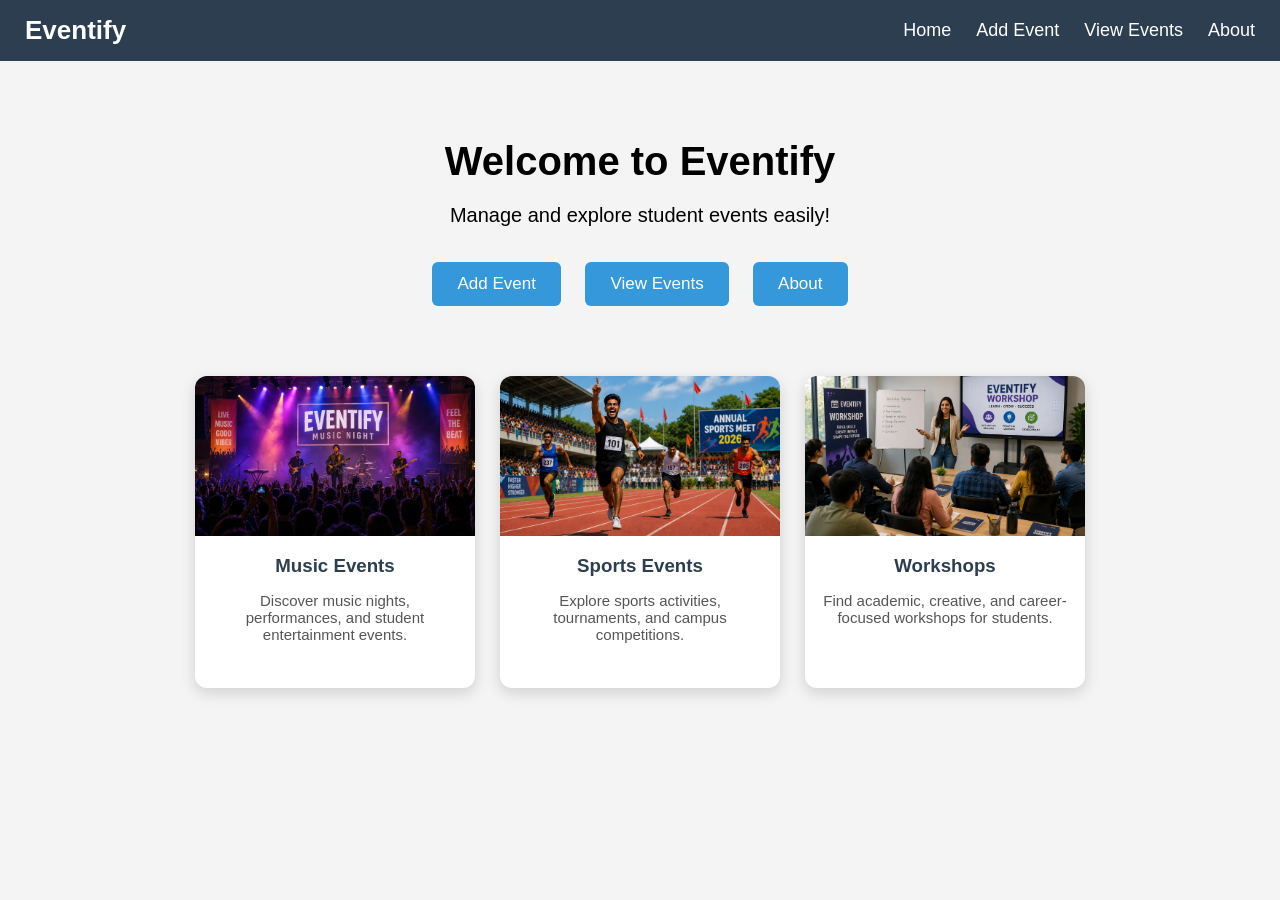
<file: index.html>
<!DOCTYPE html>
<html lang="en">
<head>
    <meta charset="UTF-8">
    <meta name="viewport" content="width=device-width, initial-scale=1.0">
    <title>Eventify - Home</title>
    <link rel="stylesheet" href="style.css">
</head>

<body>

    <!-- Navbar -->
    <nav>
        <h2>Eventify</h2>
        <ul>
            <li><a href="index.html">Home</a></li>
            <li><a href="add-event.php">Add Event</a></li>
            <li><a href="view-events.php">View Events</a></li>
            <li><a href="about.html">About</a></li>
        </ul>
    </nav>

    <!-- Hero Section -->
    <section class="hero">
        <h1>Welcome to Eventify</h1>
        <p>Manage and explore student events easily!</p>

        <a href="add-event.php" class="btn">Add Event</a>
        <a href="view-events.php" class="btn">View Events</a>
        <a href="about.html" class="btn">About</a>

        <!-- Event Category Cards -->
        <div class="home-cards">
            <div class="home-card">
                <img src="images/music-event.jpg" alt="Music event">
                <h3>Music Events</h3>
                <p>Discover music nights, performances, and student entertainment events.</p>
            </div>

            <div class="home-card">
                <img src="images/sports-event.jpg" alt="Sports event">
                <h3>Sports Events</h3>
                <p>Explore sports activities, tournaments, and campus competitions.</p>
            </div>

            <div class="home-card">
                <img src="images/workshop-event.jpg" alt="Workshop event">
                <h3>Workshops</h3>
                <p>Find academic, creative, and career-focused workshops for students.</p>
            </div>
        </div>
    </section>

</body>
</html>
</file>
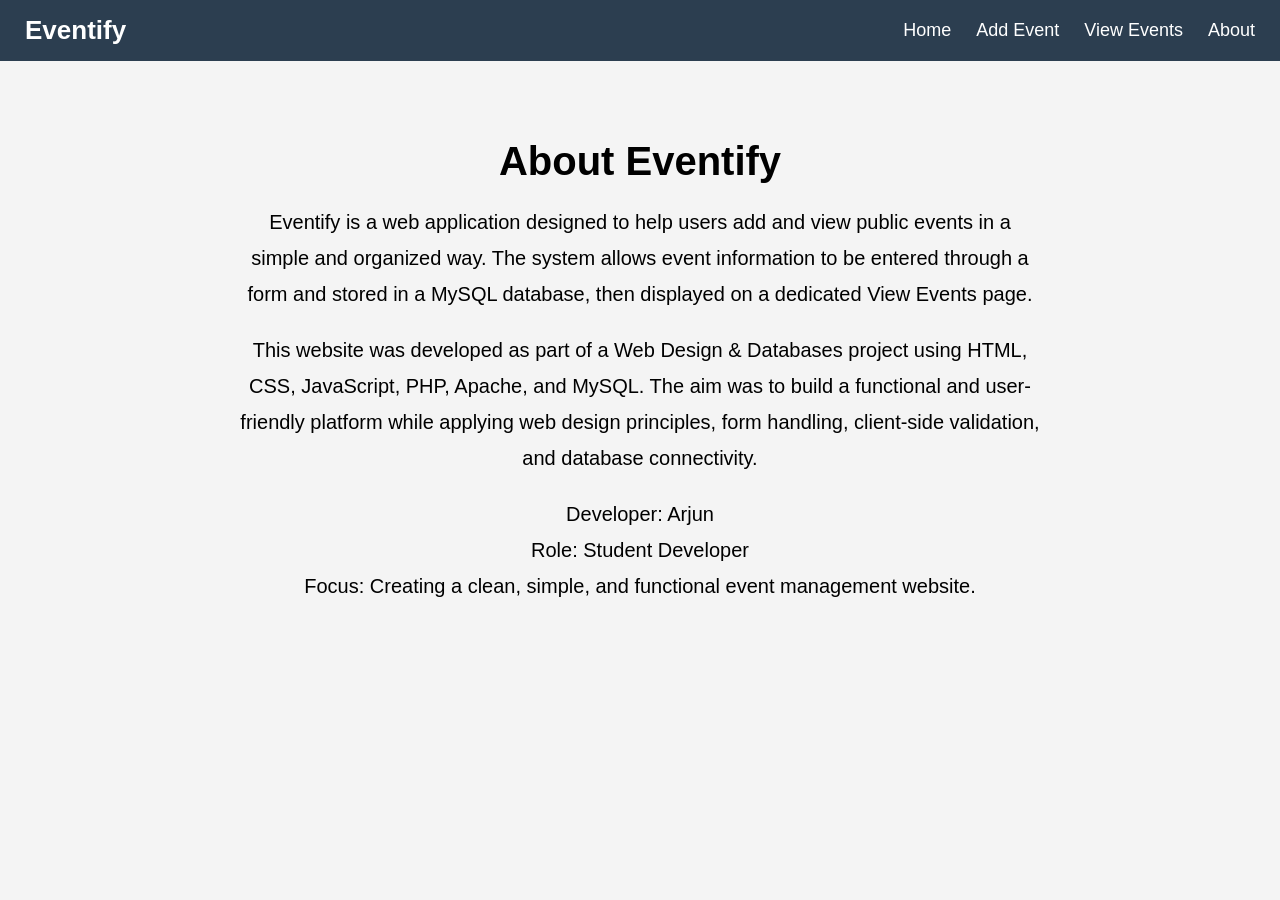
<file: about.html>
<!DOCTYPE html>
<html lang="en">
<head>
    <meta charset="UTF-8">
    <meta name="viewport" content="width=device-width, initial-scale=1.0">
    <title>About Eventify</title>
    <link rel="stylesheet" href="style.css">
</head>
<body>

    <nav>
        <h2>Eventify</h2>
        <ul>
            <li><a href="index.html">Home</a></li>
            <li><a href="add-event.php">Add Event</a></li>
            <li><a href="view-events.php">View Events</a></li>
            <li><a href="about.html">About</a></li>
        </ul>
    </nav>

    <section class="hero">
        <h1>About Eventify</h1>
        <p style="max-width: 800px; margin: 20px auto; line-height: 1.8;">
            Eventify is a web application designed to help users add and view public events in a simple and organized way.
            The system allows event information to be entered through a form and stored in a MySQL database, then displayed
            on a dedicated View Events page.
        </p>

        <p style="max-width: 800px; margin: 20px auto; line-height: 1.8;">
            This website was developed as part of a Web Design & Databases project using HTML, CSS, JavaScript, PHP, Apache,
            and MySQL. The aim was to build a functional and user-friendly platform while applying web design principles,
            form handling, client-side validation, and database connectivity.
        </p>

        <p style="max-width: 800px; margin: 20px auto; line-height: 1.8;">
            Developer: Arjun<br>
            Role: Student Developer<br>
            Focus: Creating a clean, simple, and functional event management website.
        </p>
    </section>

</body>
</html>
</file>
<file: style.css>
body {
    margin: 0;
    font-family: Arial, sans-serif;
    background-color: #f4f4f4;
}

/* Navbar */
nav {
    background-color: #2c3e50;
    color: white;
    display: flex;
    justify-content: space-between;
    align-items: center;
    padding: 15px 25px;
}

nav h2 {
    margin: 0;
    font-size: 26px;
}

nav ul {
    list-style: none;
    display: flex;
    gap: 25px;
    margin: 0;
    padding: 0;
}

nav a {
    color: white;
    text-decoration: none;
    font-size: 18px;
    transition: 0.3s;
}

nav a:hover {
    color: #3498db;
}

/* Hero Section */
.hero {
    max-width: 960px;
    margin: 0 auto;
    text-align: center;
    padding: 45px 20px;
}

.hero h1 {
    font-size: 40px;
    margin-bottom: 15px;
}

.hero p {
    font-size: 20px;
    margin-bottom: 25px;
}

/* Buttons */
.btn {
    display: inline-block;
    margin: 10px;
    padding: 12px 25px;
    background-color: #3498db;
    color: white;
    text-decoration: none;
    border-radius: 6px;
    font-size: 17px;
    transition: 0.3s;
}

.btn:hover {
    background-color: #2980b9;
    transform: translateY(-3px);
}

/* Homepage Cards */
.home-cards {
    max-width: 960px;
    margin: 60px auto 0;
    display: flex;
    justify-content: center;
    gap: 25px;
    flex-wrap: wrap;
}

.home-card {
    background-color: white;
    width: 280px;
    border-radius: 12px;
    box-shadow: 0 5px 15px rgba(0,0,0,0.15);
    overflow: hidden;
    text-align: center;
    transition: 0.3s;
}

.home-card:hover {
    transform: translateY(-6px);
}

.home-card img {
    width: 100%;
    height: 160px;
    object-fit: cover;
}

.home-card h3 {
    margin: 15px 0 8px;
    color: #2c3e50;
}

.home-card p {
    padding: 0 15px 20px;
    font-size: 15px;
    color: #555;
}

/* Forms */
form {
    max-width: 420px;
    margin: 20px auto;
    background-color: white;
    padding: 25px 30px;
    border-radius: 10px;
    box-shadow: 0 5px 15px rgba(0,0,0,0.15);
    text-align: left;
}

label {
    font-weight: bold;
}

input, textarea {
    padding: 8px;
    width: 100%;
    margin-top: 6px;
    margin-bottom: 14px;
    border: 1px solid #ccc;
    border-radius: 5px;
    box-sizing: border-box;
}

textarea {
    height: 85px;
    resize: vertical;
}

button {
    padding: 10px 20px;
    background-color: #3498db;
    color: white;
    border: none;
    border-radius: 5px;
    cursor: pointer;
    width: 100%;
    font-size: 16px;
    transition: 0.3s;
}

button:hover {
    background-color: #2980b9;
}

/* Table */
table {
   max-width: 960px;
    width: 95%;
    margin: 40px auto;
    border-collapse: collapse;
    background-color: white;
}

th {
    background-color: #2c3e50;
    color: white;
    padding: 14px;
}

td {
    padding: 14px;
    text-align: center;
    border: 1px solid #ddd;
}

tr:nth-child(even) {
    background-color: #f8f8f8;
}

/* Delete Button */
.delete-btn {
    display: inline-block;
    background-color: #e74c3c;
    color: white;
    padding: 8px 14px;
    text-decoration: none;
    border-radius: 6px;
    font-size: 14px;
    transition: 0.3s;
}

.delete-btn:hover {
    background-color: #c0392b;
}

/* Edit Button */
.edit-btn {
    display: inline-block;
    background-color: #27ae60;
    color: white;
    padding: 8px 14px;
    text-decoration: none;
    border-radius: 6px;
    font-size: 14px;
    margin-right: 8px;
    transition: 0.3s;
}

.edit-btn:hover {
    background-color: #1e8449;
}
</file>
